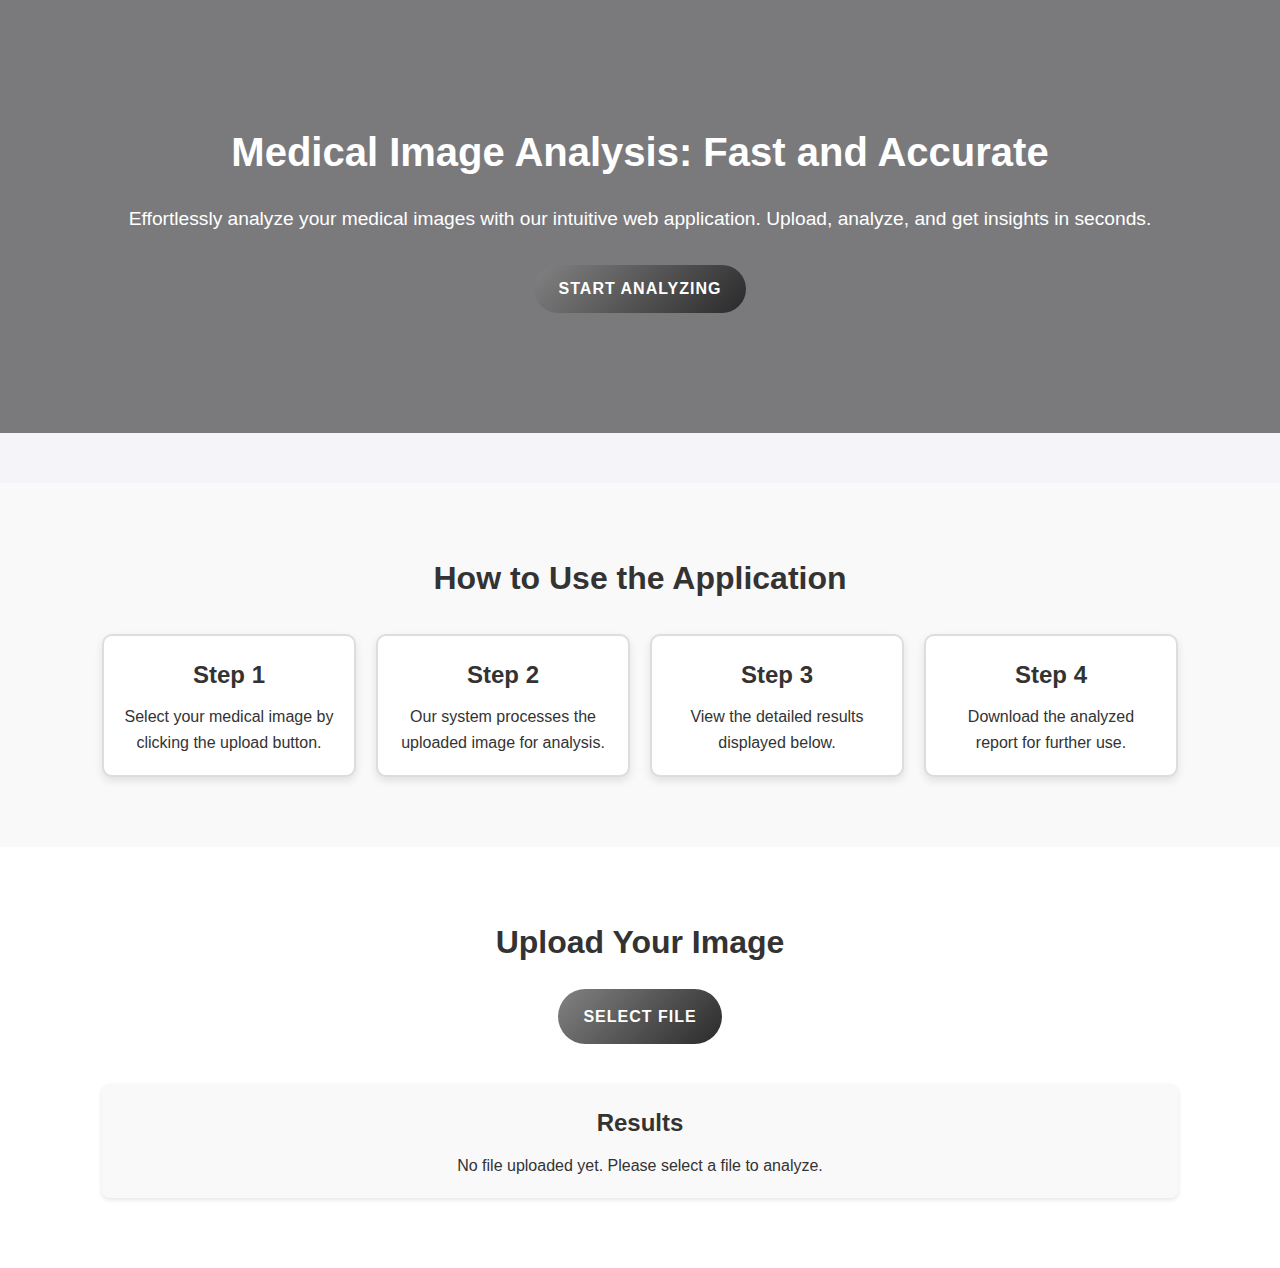
<file: medi_use/index.html>
<!DOCTYPE html>
<html lang="en">

<head>
    <meta charset="UTF-8">
    <meta name="viewport" content="width=device-width, initial-scale=1.0">
    <title>Medical Image Analysis</title>
    <style>
        /* Global Styles */
        * {
            margin: 0;
            padding: 0;
            box-sizing: border-box;
            font-family: Arial, sans-serif;
        }

        body {
            background-color: #f4f4f9;
            color: #333;
            line-height: 1.6;
        }

        .container {
            width: 90%;
            max-width: 1200px;
            margin: auto;
            padding: 20px;
        }

        /* Hero Section */
        .hero {
            background: url('https://cdn.gamma.app/ui1cyzwopcg4a11/generated-images/oB-M_cowsRNuE-Wc1Xbm0.jpg') no-repeat center center/cover;
            color: white;
            text-align: center;
            padding: 100px 20px;
            position: relative;
        }

        .hero::after {
            content: '';
            position: absolute;
            top: 0;
            left: 0;
            width: 100%;
            height: 100%;
            background-color: rgba(0, 0, 0, 0.5);
            z-index: 1;
        }

        .hero .container {
            position: relative;
            z-index: 2;
        }

        .hero h1 {
            font-size: 2.5rem;
            margin-bottom: 20px;
        }

        .hero p {
            font-size: 1.2rem;
            margin-bottom: 30px;
        }

        .hero .btn-primary {
            padding: 15px 25px;
            font-size: 1rem;
            background: linear-gradient(135deg, #828282, #292a29);
            color: white;
            border: none;
            border-radius: 50px;
            cursor: pointer;
            text-transform: uppercase;
            letter-spacing: 1px;
            font-weight: bold;
            transition: all 0.4s ease;
            display: inline-block;
        }

        .hero .btn-primary:hover {
            background: linear-gradient(135deg, #5a9aa5, #3f9e9f);
            transform: translateY(-3px);
            box-shadow: 0px 8px 15px rgba(0, 0, 0, 0.2);
        }

        /* Steps Section */
        .steps-section {
            background-color: #f9f9f9;
            padding: 50px 20px;
            margin-top: 50px;
        }

        .steps-section h2 {
            text-align: center;
            font-size: 2rem;
            margin-bottom: 30px;
        }

        .steps-container {
            display: flex;
            justify-content: space-around;
            gap: 20px;
        }

        .step {
            text-align: center;
            padding: 20px;
            background: white;
            border: 2px solid #ddd;
            border-radius: 10px;
            box-shadow: 0 4px 8px rgba(0, 0, 0, 0.1);
            flex: 1;
            opacity: 1;
            transform: scale(1);
            transition: all 0.5s ease-in-out;
        }

        .step.popout {
            transform: scale(1.1);
            box-shadow: 0 8px 15px rgba(0, 0, 0, 0.2);
        }

        .step h3 {
            font-size: 1.5rem;
            margin-bottom: 10px;
        }

        .step p {
            font-size: 1rem;
        }

        /* Upload Section */
        .upload-section {
            background-color: #fff;
            padding: 50px 20px;
            text-align: center;
        }

        .upload-section h2 {
            font-size: 2rem;
            margin-bottom: 20px;
        }

        .upload-button {
            margin: 20px 0;
        }

        .upload-button input[type="file"] {
            display: none;
        }

        .upload-button label {
            padding: 15px 25px;
            font-size: 1rem;
            background: linear-gradient(135deg, #828282, #292a29);
            color: white;
            border: none;
            border-radius: 50px;
            cursor: pointer;
            text-transform: uppercase;
            letter-spacing: 1px;
            font-weight: bold;
            transition: all 0.4s ease;
            display: inline-block;
        }

        .upload-button label:hover {
            background: linear-gradient(135deg, #5a9aa5, #3f9e9f);
            transform: translateY(-3px);
            box-shadow: 0px 8px 15px rgba(0, 0, 0, 0.2);
        }

        .result-display {
            margin-top: 40px;
            padding: 20px;
            background: #f9f9f9;
            border-radius: 8px;
            box-shadow: 0 2px 5px rgba(0, 0, 0, 0.1);
        }

        .result-display h3 {
            font-size: 1.5rem;
            margin-bottom: 10px;
        }

        .result-display p {
            font-size: 1rem;
        }

        /* Footer */
        .footer {
            text-align: center;
            padding: 20px;
            background: #333;
            color: white;
        }

        .footer p {
            margin: 0;
        }
    </style>
    <script>
        function handleFileUpload(event) {
            const file = event.target.files[0];
            const resultDisplay = document.getElementById('result-display');
            if (file) {
                resultDisplay.innerHTML = `
                    <h3>Uploaded File</h3>
                    <p>File Name: ${file.name}</p>
                    <p>File Size: ${(file.size / 1024).toFixed(2)} KB</p>
                    <p>Status: Analysis in progress...</p>
                `;
            } else {
                resultDisplay.innerHTML = '<p>No file uploaded. Please select a file.</p>';
            }
        }

        function scrollToSteps() {
            const steps = document.querySelectorAll('.step');
            steps.forEach((step, index) => {
                setTimeout(() => {
                    step.classList.add('popout');
                    setTimeout(() => step.classList.remove('popout'), 1000); // Remove popout class after 1 second
                }, index * 200); // Delays each step's animation by 200ms
            });
        }
        function handleFileUpload(event) {
            const file = event.target.files[0];
            const resultDisplay = document.getElementById('result-display');

            if (file) {
                resultDisplay.innerHTML = `
                    <h3>Uploaded File</h3>
                    <p>File Name: ${file.name}</p>
                    <p>File Size: ${(file.size / 1024).toFixed(2)} KB</p>
                    <p>Status: Analysis in progress...</p>
                `;

                const formData = new FormData();
                formData.append('file', file);

                fetch('/upload', {
                    method: 'POST',
                    body: formData
                })
                    .then(response => response.json())
                    .then(data => {
                        if (data.error) {
                            resultDisplay.innerHTML = `<p>Error: ${data.error}</p>`;
                        } else {
                            resultDisplay.innerHTML = `
                            <h3>Molecule Name: ${data.match}</h3>
                            <p>Match Score: ${data.score}</p>
                            <pre>${JSON.stringify(data.details, null, 2)}</pre>
                        `;
                        }
                    })
                    .catch(error => {
                        resultDisplay.innerHTML = `<p>Error: ${error}</p>`;
                    });
            } else {
                resultDisplay.innerHTML = '<p>No file uploaded. Please select a file.</p>';
            }
        }




        function scrollToSteps() {
            const steps = document.querySelectorAll('.step');
            steps.forEach((step, index) => {
                setTimeout(() => {
                    step.classList.add('popout');
                    setTimeout(() => step.classList.remove('popout'), 1000); // Remove popout class after 1 second
                }, index * 200); // Delays each step's animation by 200ms
            });
        }
    </script>







</head>

<body>
    <header class="hero">
        <div class="container">
            <h1>Medical Image Analysis: Fast and Accurate</h1>
            <p>Effortlessly analyze your medical images with our intuitive web application. Upload, analyze, and get
                insights in seconds.</p>
            <button class="btn-primary" onclick="scrollToSteps()">Start Analyzing</button>
        </div>
    </header>

    <section id="steps-section" class="steps-section">
        <div class="container">
            <h2>How to Use the Application</h2>
            <div class="steps-container">
                <div class="step">
                    <h3>Step 1</h3>
                    <p>Select your medical image by clicking the upload button.</p>
                </div>
                <div class="step">
                    <h3>Step 2</h3>
                    <p>Our system processes the uploaded image for analysis.</p>
                </div>
                <div class="step">
                    <h3>Step 3</h3>
                    <p>View the detailed results displayed below.</p>
                </div>
                <div class="step">
                    <h3>Step 4</h3>
                    <p>Download the analyzed report for further use.</p>
                </div>
            </div>
        </div>
    </section>

    <section class="upload-section">
        <div class="container">
            <h2>Upload Your Image</h2>
            <div class="upload-button">
                <input type="file" id="file-input" accept="image/*" onchange="handleFileUpload(event)">
                <label for="file-input">Select File</label>
            </div>
            <div id="result-display" class="result-display">
                <h3>Results</h3>
                <p>No file uploaded yet. Please select a file to analyze.</p>
            </div>
        </div>
    </section>
</body>

</html>
</file>
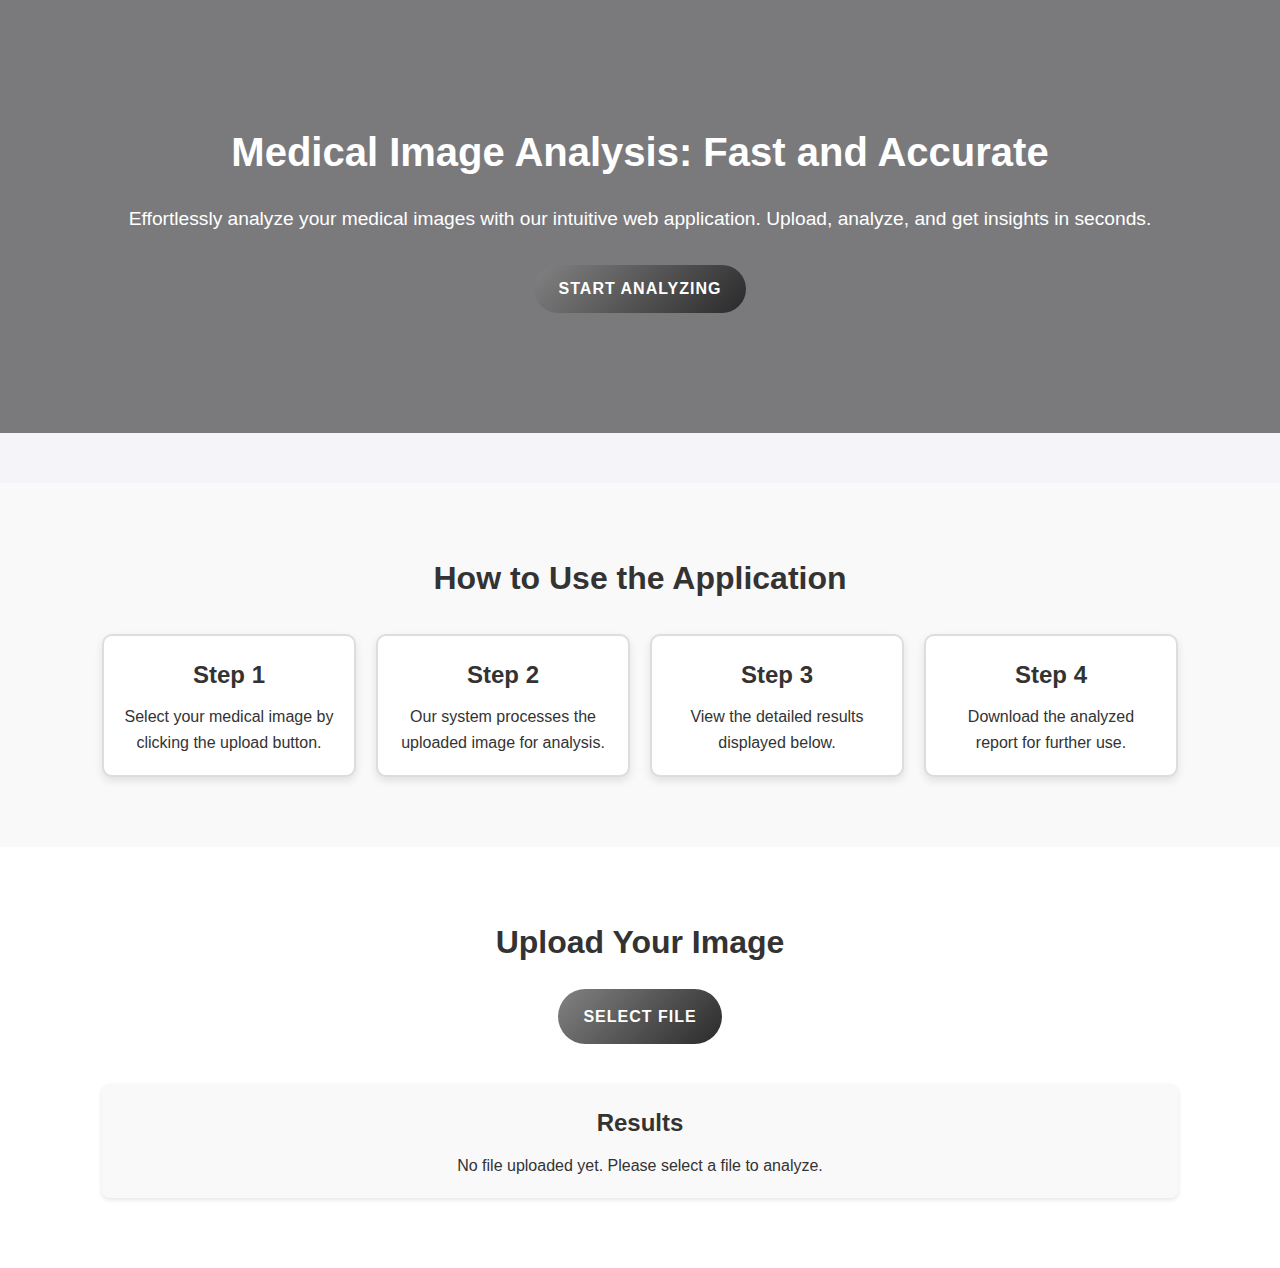
<file: models/medi_scan/templates/index.html>
<!DOCTYPE html>
<html lang="en">

<head>
    <meta charset="UTF-8">
    <meta name="viewport" content="width=device-width, initial-scale=1.0">
    <title>Medical Image Analysis</title>
    <style>
        /* Global Styles */
        * {
            margin: 0;
            padding: 0;
            box-sizing: border-box;
            font-family: Arial, sans-serif;
        }

        body {
            background-color: #f4f4f9;
            color: #333;
            line-height: 1.6;
        }

        .container {
            width: 90%;
            max-width: 1200px;
            margin: auto;
            padding: 20px;
        }

        /* Hero Section */
        .hero {
            background: url('https://cdn.gamma.app/ui1cyzwopcg4a11/generated-images/oB-M_cowsRNuE-Wc1Xbm0.jpg') no-repeat center center/cover;
            color: white;
            text-align: center;
            padding: 100px 20px;
            position: relative;
        }

        .hero::after {
            content: '';
            position: absolute;
            top: 0;
            left: 0;
            width: 100%;
            height: 100%;
            background-color: rgba(0, 0, 0, 0.5);
            z-index: 1;
        }

        .hero .container {
            position: relative;
            z-index: 2;
        }

        .hero h1 {
            font-size: 2.5rem;
            margin-bottom: 20px;
        }

        .hero p {
            font-size: 1.2rem;
            margin-bottom: 30px;
        }

        .hero .btn-primary {
            padding: 15px 25px;
            font-size: 1rem;
            background: linear-gradient(135deg, #828282, #292a29);
            color: white;
            border: none;
            border-radius: 50px;
            cursor: pointer;
            text-transform: uppercase;
            letter-spacing: 1px;
            font-weight: bold;
            transition: all 0.4s ease;
            display: inline-block;
        }

        .hero .btn-primary:hover {
            background: linear-gradient(135deg, #5a9aa5, #3f9e9f);
            transform: translateY(-3px);
            box-shadow: 0px 8px 15px rgba(0, 0, 0, 0.2);
        }

        /* Steps Section */
        .steps-section {
            background-color: #f9f9f9;
            padding: 50px 20px;
            margin-top: 50px;
        }

        .steps-section h2 {
            text-align: center;
            font-size: 2rem;
            margin-bottom: 30px;
        }

        .steps-container {
            display: flex;
            justify-content: space-around;
            gap: 20px;
        }

        .step {
            text-align: center;
            padding: 20px;
            background: white;
            border: 2px solid #ddd;
            border-radius: 10px;
            box-shadow: 0 4px 8px rgba(0, 0, 0, 0.1);
            flex: 1;
            opacity: 1;
            transform: scale(1);
            transition: all 0.5s ease-in-out;
        }

        .step.popout {
            transform: scale(1.1);
            box-shadow: 0 8px 15px rgba(0, 0, 0, 0.2);
        }

        .step h3 {
            font-size: 1.5rem;
            margin-bottom: 10px;
        }

        .step p {
            font-size: 1rem;
        }

        /* Upload Section */
        .upload-section {
            background-color: #fff;
            padding: 50px 20px;
            text-align: center;
        }

        .upload-section h2 {
            font-size: 2rem;
            margin-bottom: 20px;
        }

        .upload-button {
            margin: 20px 0;
        }

        .upload-button input[type="file"] {
            display: none;
        }

        .upload-button label {
            padding: 15px 25px;
            font-size: 1rem;
            background: linear-gradient(135deg, #828282, #292a29);
            color: white;
            border: none;
            border-radius: 50px;
            cursor: pointer;
            text-transform: uppercase;
            letter-spacing: 1px;
            font-weight: bold;
            transition: all 0.4s ease;
            display: inline-block;
        }

        .upload-button label:hover {
            background: linear-gradient(135deg, #5a9aa5, #3f9e9f);
            transform: translateY(-3px);
            box-shadow: 0px 8px 15px rgba(0, 0, 0, 0.2);
        }

        .result-display {
            margin-top: 40px;
            padding: 20px;
            background: #f9f9f9;
            border-radius: 8px;
            box-shadow: 0 2px 5px rgba(0, 0, 0, 0.1);
        }

        .result-display h3 {
            font-size: 1.5rem;
            margin-bottom: 10px;
        }

        .result-display p {
            font-size: 1rem;
        }

        /* Footer */
        .footer {
            text-align: center;
            padding: 20px;
            background: #333;
            color: white;
        }

        .footer p {
            margin: 0;
        }
    </style>
    <script>
        
        function handleFileUpload(event) {
            const file = event.target.files[0];
            const resultDisplay = document.getElementById('result-display');
            if (file) {
                resultDisplay.innerHTML = `
                    <h3>Uploaded File</h3>
                    <p>File Name: ${file.name}</p>
                    <p>File Size: ${(file.size / 1024).toFixed(2)} KB</p>
                    <p>Status: Analysis in progress...</p>
                `;
            } else {
                resultDisplay.innerHTML = '<p>No file uploaded. Please select a file.</p>';
            }
        }

        function scrollToSteps() {
            const steps = document.querySelectorAll('.step');
            steps.forEach((step, index) => {
                setTimeout(() => {
                    step.classList.add('popout');
                    setTimeout(() => step.classList.remove('popout'), 1000); // Remove popout class after 1 second
                }, index * 200); // Delays each step's animation by 200ms
            });
        }
        function handleFileUpload(event) {
            const file = event.target.files[0];
            const resultDisplay = document.getElementById('result-display');

            if (file) {
                resultDisplay.innerHTML = `
                    <h3>Uploaded File</h3>
                    <p>File Name: ${file.name}</p>
                    <p>File Size: ${(file.size / 1024).toFixed(2)} KB</p>
                    <p>Status: Analysis in progress...</p>
                `;

                const formData = new FormData();
                formData.append('file', file);

                fetch('upload', {
                    method: 'POST',
                    body: formData
                })
                    .then(response => response.json())
                    .then(data => {
                        if (data.error) {
                            resultDisplay.innerHTML = `<p>Error: ${data.error}</p>`;
                        } else {
                            resultDisplay.innerHTML = `
                            <h3>Molecule Name: ${data.match}</h3>
                            <p>Match Score: ${data.score}</p>
                            <pre>${JSON.stringify(data.details, null, 2)}</pre>
                        `;
                        }
                    })
                    .catch(error => {
                        resultDisplay.innerHTML = `<p>Error: ${error}</p>`;
                    });
            } else {
                resultDisplay.innerHTML = '<p>No file uploaded. Please select a file.</p>';
            }
        }




        function scrollToSteps() {
            const steps = document.querySelectorAll('.step');
            steps.forEach((step, index) => {
                setTimeout(() => {
                    step.classList.add('popout');
                    setTimeout(() => step.classList.remove('popout'), 1000); // Remove popout class after 1 second
                }, index * 200); // Delays each step's animation by 200ms
            });
        }
    </script>







</head>

<body>
    <header class="hero">
        <div class="container">
            <h1>Medical Image Analysis: Fast and Accurate</h1>
            <p>Effortlessly analyze your medical images with our intuitive web application. Upload, analyze, and get
                insights in seconds.</p>
            <button class="btn-primary" onclick="scrollToSteps()">Start Analyzing</button>
        </div>
    </header>

    <section id="steps-section" class="steps-section">
        <div class="container">
            <h2>How to Use the Application</h2>
            <div class="steps-container">
                <div class="step">
                    <h3>Step 1</h3>
                    <p>Select your medical image by clicking the upload button.</p>
                </div>
                <div class="step">
                    <h3>Step 2</h3>
                    <p>Our system processes the uploaded image for analysis.</p>
                </div>
                <div class="step">
                    <h3>Step 3</h3>
                    <p>View the detailed results displayed below.</p>
                </div>
                <div class="step">
                    <h3>Step 4</h3>
                    <p>Download the analyzed report for further use.</p>
                </div>
            </div>
        </div>
    </section>

    <section class="upload-section">
        <div class="container">
            <h2>Upload Your Image</h2>
            <div class="upload-button">
                <input type="file" id="file-input" accept="image/*" onchange="handleFileUpload(event)">
                <label for="file-input">Select File</label>
            </div>
            <div id="result-display" class="result-display">
                <h3>Results</h3>
                <p>No file uploaded yet. Please select a file to analyze.</p>
            </div>
        </div>
    </section>
</body>

</html>
</file>
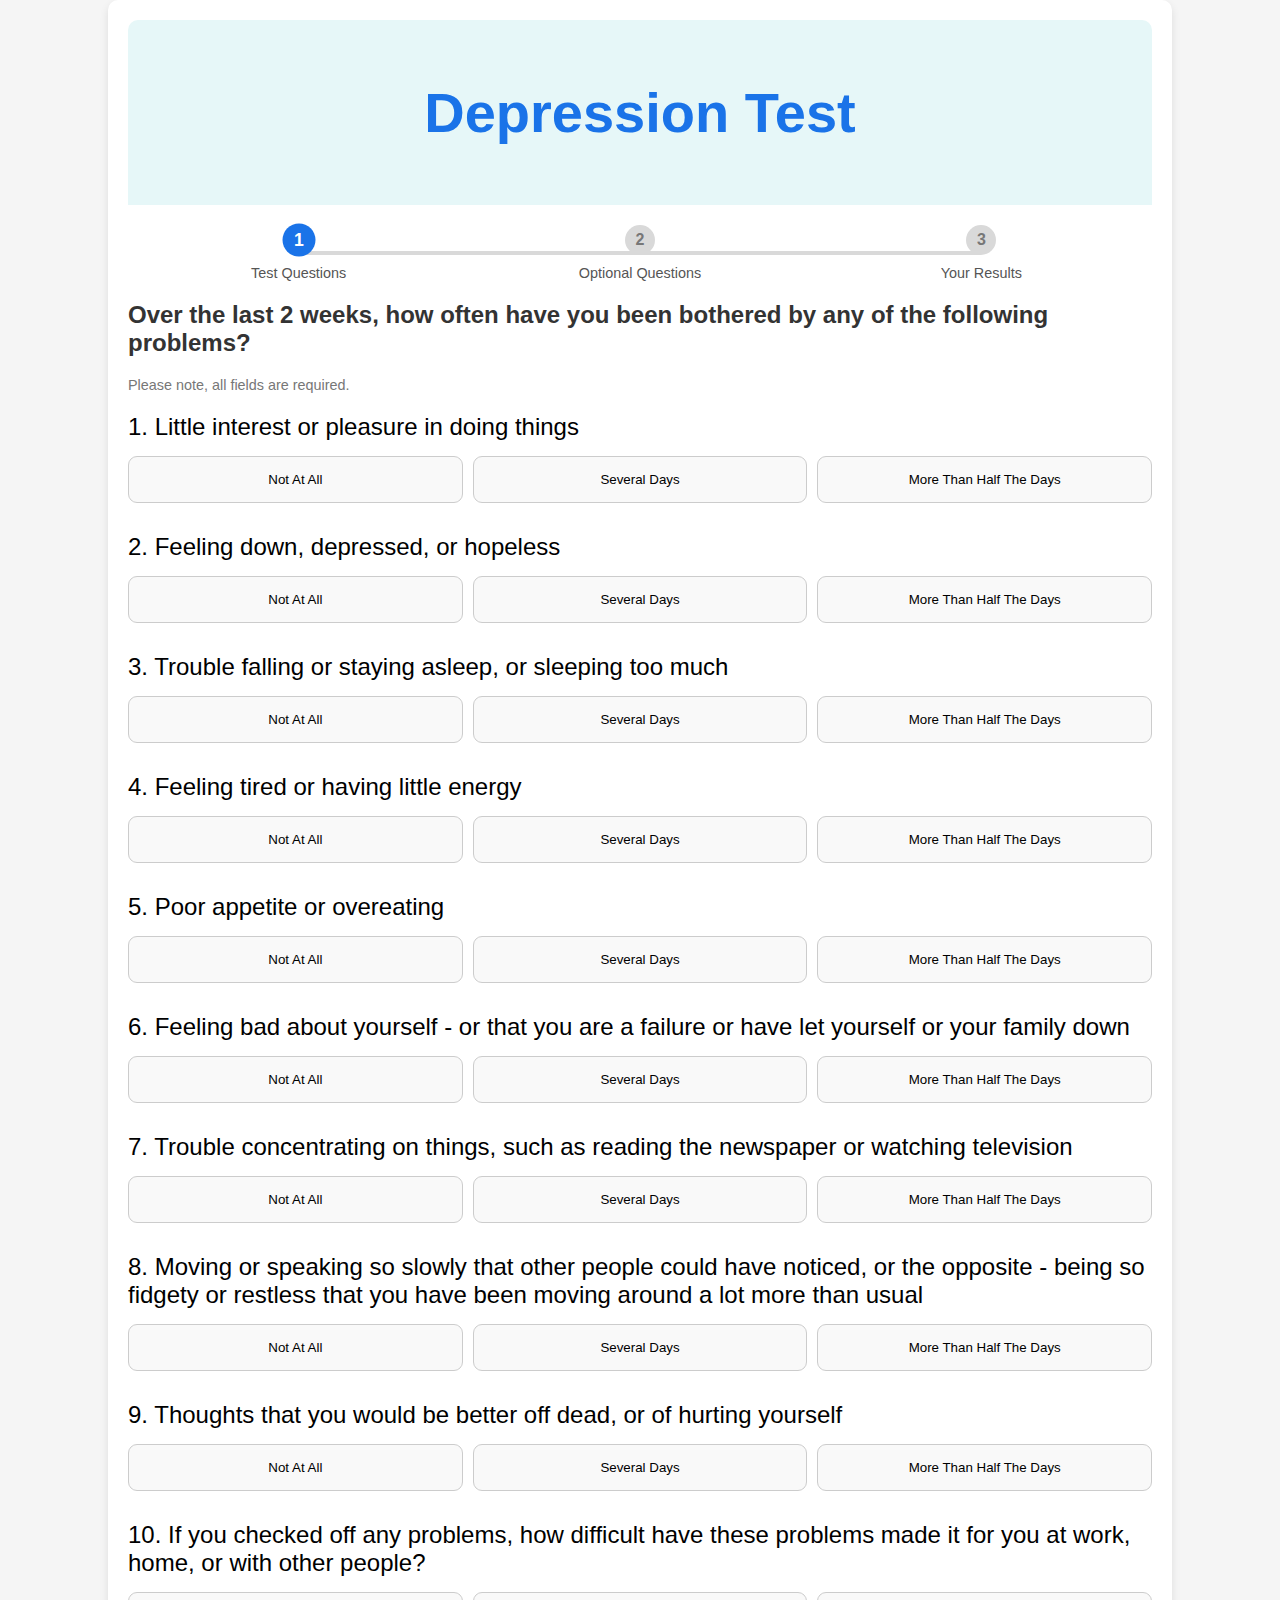
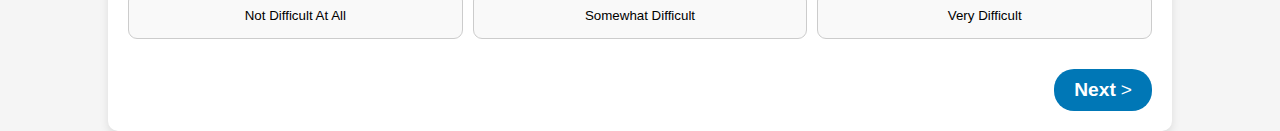
<file: models/mental_health/templates/index.html>
<!DOCTYPE html>
<html lang="en">

<head>
    <meta charset="UTF-8">
    <meta name="viewport" content="width=device-width, initial-scale=1.0">
    <title>Depression Test</title>
    <style>
        body {
            font-family: Arial, sans-serif;
            background-color: #f5f5f5;
            margin: 0;
            padding: 0;
        }

        .container {
            width: 80%;
            margin: auto;
            background: white;
            padding: 20px;
            border-radius: 10px;
            box-shadow: 0 4px 8px rgba(0, 0, 0, 0.1);
        }

        header {
            background-color: #e6f7f8;
            padding: 60px 20px;
            text-align: center;
            border-radius: 10px 10px 0 0;
        }

        h1 {
            font-size: 3.5em;
            color: #1a73e8;
            margin: 0;
        }

        .progress-bar {
            display: flex;
            justify-content: space-between;
            align-items: center;
            margin: 20px 0;
        }

        .progress-step {
            text-align: center;
            position: relative;
            width: 33.33%;
        }

        .progress-step::before {
            content: '';
            position: absolute;
            top: 50%;
            left: 0;
            right: 0;
            height: 4px;
            background: #d9d9d9;
            z-index: 0;
            transform: translateY(-50%);
            transition: background-color 0.5s ease;
        }

        .progress-step:first-child::before {
            left: 50%;
        }

        .progress-step:last-child::before {
            right: 50%;
        }

        .circle {
            width: 30px;
            height: 30px;
            background: #d9d9d9;
            border-radius: 50%;
            z-index: 1;
            margin: auto;
            display: flex;
            justify-content: center;
            align-items: center;
            color: #777;
            font-weight: bold;
            transition: transform 0.3s ease, background 0.5s ease;
        }

        .circle.completed {
            background: #1a73e8;
            color: white;
            transform: scale(1.1);
        }

        .step-label {
            margin-top: 10px;
            font-size: 0.9em;
            color: #555;
            transition: color 0.3s ease;
        }

        h2 {
            font-size: 1.5em;
            color: #333;
        }

        .note {
            font-size: 0.9em;
            color: #777;
            margin-bottom: 20px;
        }

        .question {
            margin-bottom: 30px;
        }

        .question label {
            display: block;
            font-size: 1.5em;
            margin-bottom: 15px;
        }

        .options {
            display: flex;
            gap: 10px;
        }

        .option {
            flex: 1;
            padding: 15px;
            text-align: center;
            border: 1px solid #ccc;
            border-radius: 9px;
            background: #f9f9f9;
            cursor: pointer;
            transition: background 0.3s, border-color 0.3s, transform 0.2s;
        }

        .option:hover {
            background: #1a73e8;
            color: white;
            border-color: #1a73e8;
            transform: translateY(-3px);
        }

        .option.selected {
            background: #1a73e8;
            color: white;
            border-color: #1a73e8;
            animation: bounce 0.4s ease;
        }

        @keyframes bounce {

            0%,
            100% {
                transform: scale(1);
            }

            50% {
                transform: scale(1.1);
            }
        }

        .next-button {
            display: flex;
            justify-content: flex-end;
            margin-top: 30px;
        }

        .next-button button {
            background-color: #0077b6;
            color: white;
            border: none;
            border-radius: 20px;
            padding: 10px 20px;
            font-size: 1.2em;
            cursor: pointer;
            display: flex;
            align-items: center;
            gap: 5px;
            transition: background 0.3s ease, transform 0.2s ease;
        }

        .next-button button:hover {
            background-color: #005f87;
            transform: translateY(-3px);
        }

        .next-button button span {
            font-weight: bold;
        }
    </style>
</head>

<body>
    <div class="container">
        <header>
            <h1>Depression Test</h1>
        </header>

        <main>
            <div class="progress-bar">
                <div class="progress-step">
                    <div class="circle completed">1</div>
                    <div class="step-label">Test Questions</div>
                </div>
                <div class="progress-step">
                    <div class="circle">2</div>
                    <div class="step-label">Optional Questions</div>
                </div>
                <div class="progress-step">
                    <div class="circle">3</div>
                    <div class="step-label">Your Results</div>
                </div>
            </div>

            <h2>Over the last 2 weeks, how often have you been bothered by any of the following problems?</h2>
            <p class="note">Please note, all fields are required.</p>

            <form id="depression-test">
                <!-- Questions 1 to 10 -->
                <!-- Example question structure -->
                <div class="question">
                    <label>1. Little interest or pleasure in doing things</label>
                    <div class="options">
                        <button type="button" class="option">Not At All</button>
                        <button type="button" class="option">Several Days</button>
                        <button type="button" class="option">More Than Half The Days</button>

                    </div>
                </div>

                <div class="question">
                    <label>2. Feeling down, depressed, or hopeless</label>
                    <div class="options">
                        <button type="button" class="option">Not At All</button>
                        <button type="button" class="option">Several Days</button>
                        <button type="button" class="option">More Than Half The Days</button>

                    </div>
                </div>

                <div class="question">
                    <label>3. Trouble falling or staying asleep, or sleeping too much</label>
                    <div class="options">
                        <button type="button" class="option">Not At All</button>
                        <button type="button" class="option">Several Days</button>
                        <button type="button" class="option">More Than Half The Days</button>

                    </div>
                </div>

                <div class="question">
                    <label>4. Feeling tired or having little energy</label>
                    <div class="options">
                        <button type="button" class="option">Not At All</button>
                        <button type="button" class="option">Several Days</button>
                        <button type="button" class="option">More Than Half The Days</button>

                    </div>
                </div>

                <div class="question">
                    <label>5. Poor appetite or overeating</label>
                    <div class="options">
                        <button type="button" class="option">Not At All</button>
                        <button type="button" class="option">Several Days</button>
                        <button type="button" class="option">More Than Half The Days</button>

                    </div>
                </div>

                <div class="question">
                    <label>6. Feeling bad about yourself - or that you are a failure or have let yourself or your family
                        down</label>
                    <div class="options">
                        <button type="button" class="option">Not At All</button>
                        <button type="button" class="option">Several Days</button>
                        <button type="button" class="option">More Than Half The Days</button>

                    </div>
                </div>

                <div class="question">
                    <label>7. Trouble concentrating on things, such as reading the newspaper or watching
                        television</label>
                    <div class="options">
                        <button type="button" class="option">Not At All</button>
                        <button type="button" class="option">Several Days</button>
                        <button type="button" class="option">More Than Half The Days</button>

                    </div>
                </div>

                <div class="question">
                    <label>8. Moving or speaking so slowly that other people could have noticed, or the opposite - being
                        so fidgety or restless that you have been moving around a lot more than usual</label>
                    <div class="options">
                        <button type="button" class="option">Not At All</button>
                        <button type="button" class="option">Several Days</button>
                        <button type="button" class="option">More Than Half The Days</button>

                    </div>
                </div>

                <div class="question">
                    <label>9. Thoughts that you would be better off dead, or of hurting yourself</label>
                    <div class="options">
                        <button type="button" class="option">Not At All</button>
                        <button type="button" class="option">Several Days</button>
                        <button type="button" class="option">More Than Half The Days</button>

                    </div>
                </div>

                <div class="question">
                    <label>10. If you checked off any problems, how difficult have these problems made it for you at
                        work, home, or with other people?</label>
                    <div class="options">
                        <button type="button" class="option">Not Difficult At All</button>
                        <button type="button" class="option">Somewhat Difficult</button>
                        <button type="button" class="option">Very Difficult</button>

                    </div>
                </div>

                <div class="next-button">
                    <button type="button">
                        <span>Next</span> &gt;
                    </button>
                </div>
            </form>
        </main>
    </div>

    <script>
        // document.querySelectorAll('.option').forEach(option => {
        //     option.addEventListener('click', () => {
        //         const options = option.parentElement.querySelectorAll('.option');
        //         options.forEach(opt => opt.classList.remove('selected'));
        //         option.classList.add('selected');
        //     });
        // });
        document.querySelectorAll(".option").forEach(option => {
            option.addEventListener("click", () => {
                const options = option.parentElement.querySelectorAll(".option");
                options.forEach(opt => opt.classList.remove("selected"));
                option.classList.add("selected");
            });
        });

        document.querySelector(".next-button button").addEventListener("click", async () => {
            let answers = [];
            document.querySelectorAll(".question").forEach((question) => {
                const selected = question.querySelector(".option.selected");
                if (selected) {
                    answers.push(selected.innerText);
                } else {
                    answers.push("Not Selected");
                }
            });

            if (answers.includes("Not Selected")) {
                alert("Please answer all questions before proceeding.");
                return;
            }

            // Send answers to Flask backend
            try {
                const response = await fetch("predict", {
                    method: "POST",
                    headers: {
                        "Content-Type": "application/json",
                    },
                    body: JSON.stringify({ answers }),
                });

                const result = await response.json();
                alert("Prediction Result: " + result.prediction);
            } catch (error) {
                console.error("Error:", error);
                alert("An error occurred while getting the prediction.");
            }
        });


    </script>
</body>

</html>
</file>
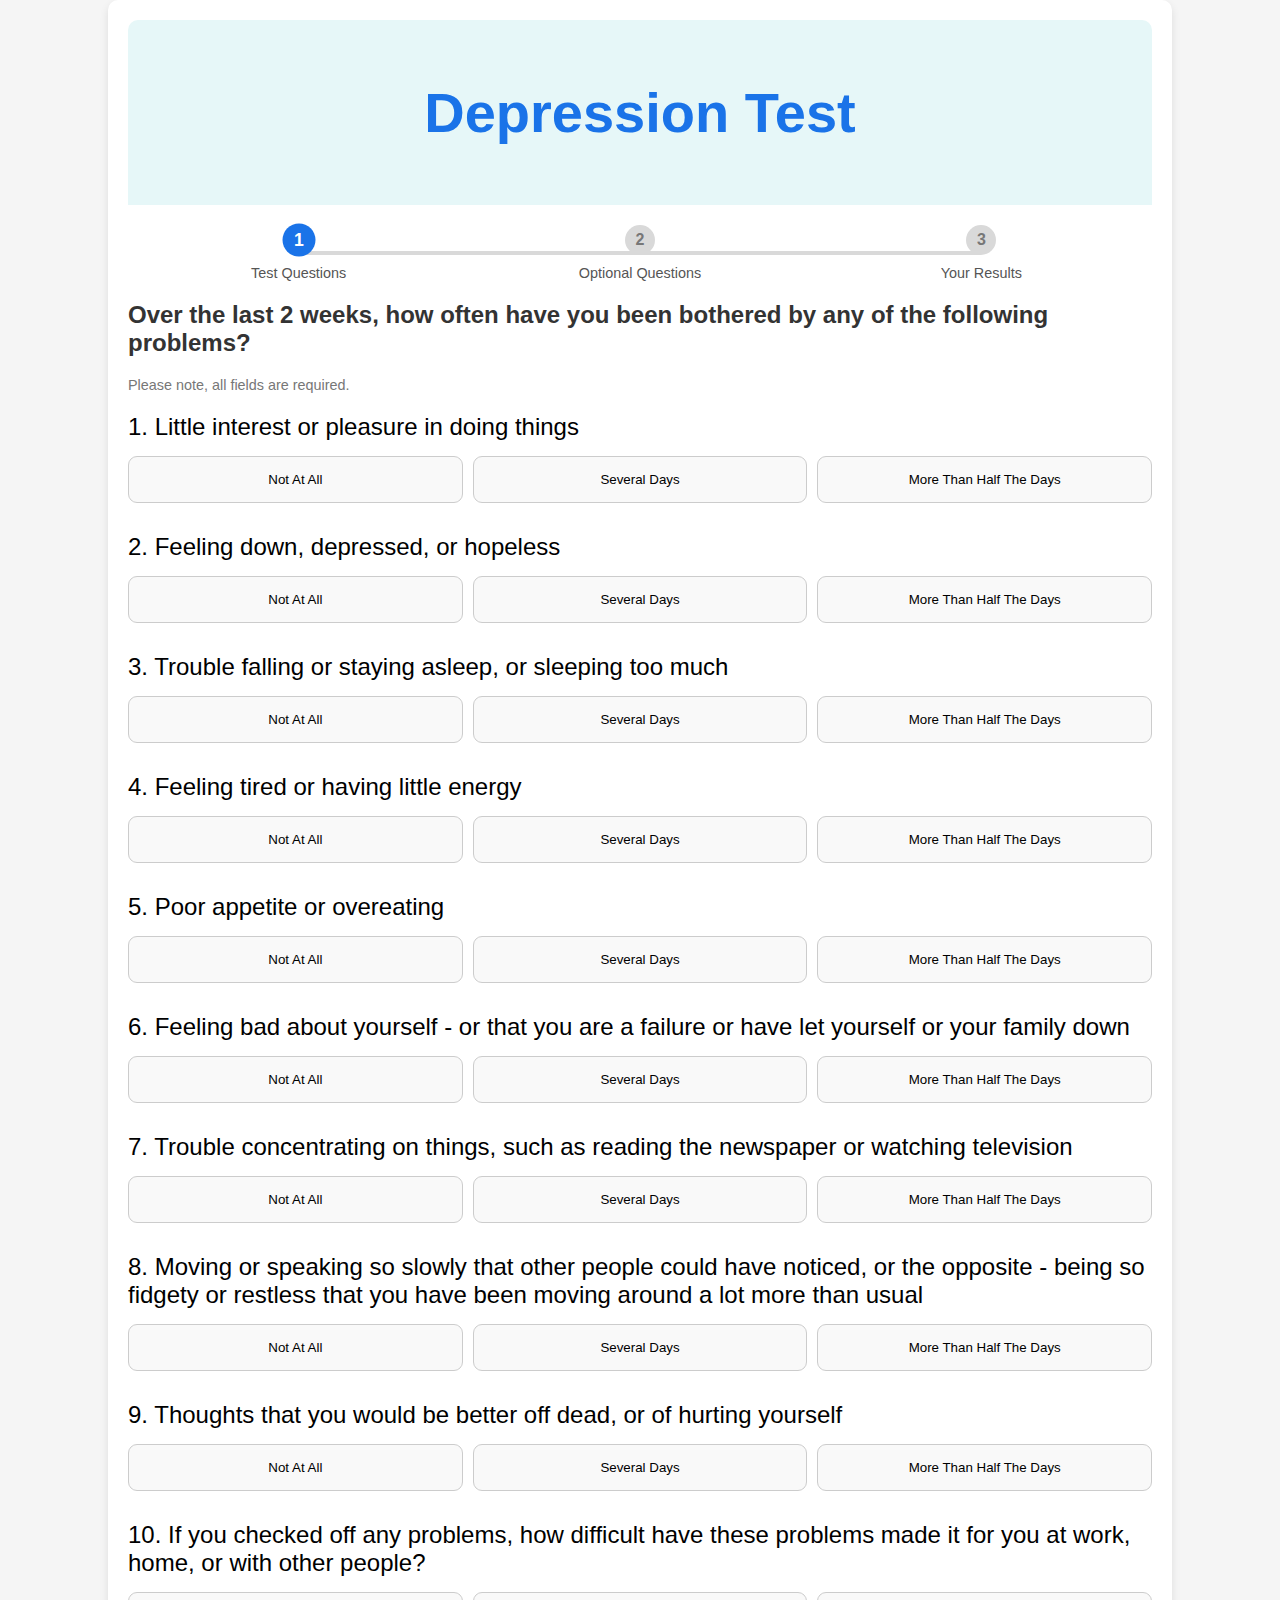
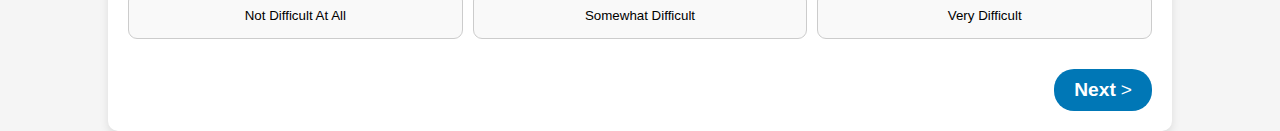
<file: mental_health/depression.html>
<!DOCTYPE html>
<html lang="en">
<head>
    <meta charset="UTF-8">
    <meta name="viewport" content="width=device-width, initial-scale=1.0">
    <title>Depression Test</title>
    <style>
        body {
            font-family: Arial, sans-serif;
            background-color: #f5f5f5;
            margin: 0;
            padding: 0;
        }

        .container {
            width: 80%;
            margin: auto;
            background: white;
            padding: 20px;
            border-radius: 10px;
            box-shadow: 0 4px 8px rgba(0, 0, 0, 0.1);
        }

        header {
            background-color: #e6f7f8;
            padding: 60px 20px;
            text-align: center;
            border-radius: 10px 10px 0 0;
        }

        h1 {
            font-size: 3.5em;
            color: #1a73e8;
            margin: 0;
        }

        .progress-bar {
            display: flex;
            justify-content: space-between;
            align-items: center;
            margin: 20px 0;
        }

        .progress-step {
            text-align: center;
            position: relative;
            width: 33.33%;
        }

        .progress-step::before {
            content: '';
            position: absolute;
            top: 50%;
            left: 0;
            right: 0;
            height: 4px;
            background: #d9d9d9;
            z-index: 0;
            transform: translateY(-50%);
            transition: background-color 0.5s ease;
        }

        .progress-step:first-child::before {
            left: 50%;
        }

        .progress-step:last-child::before {
            right: 50%;
        }

        .circle {
            width: 30px;
            height: 30px;
            background: #d9d9d9;
            border-radius: 50%;
            z-index: 1;
            margin: auto;
            display: flex;
            justify-content: center;
            align-items: center;
            color: #777;
            font-weight: bold;
            transition: transform 0.3s ease, background 0.5s ease;
        }

        .circle.completed {
            background: #1a73e8;
            color: white;
            transform: scale(1.1);
        }

        .step-label {
            margin-top: 10px;
            font-size: 0.9em;
            color: #555;
            transition: color 0.3s ease;
        }

        h2 {
            font-size: 1.5em;
            color: #333;
        }

        .note {
            font-size: 0.9em;
            color: #777;
            margin-bottom: 20px;
        }

        .question {
            margin-bottom: 30px;
        }

        .question label {
            display: block;
            font-size: 1.5em;
            margin-bottom: 15px;
        }

        .options {
            display: flex;
            gap: 10px;
        }

        .option {
            flex: 1;
            padding: 15px;
            text-align: center;
            border: 1px solid #ccc;
            border-radius: 9px;
            background: #f9f9f9;
            cursor: pointer;
            transition: background 0.3s, border-color 0.3s, transform 0.2s;
        }

        .option:hover {
            background: #1a73e8;
            color: white;
            border-color: #1a73e8;
            transform: translateY(-3px);
        }

        .option.selected {
            background: #1a73e8;
            color: white;
            border-color: #1a73e8;
            animation: bounce 0.4s ease;
        }

        @keyframes bounce {
            0%, 100% {
                transform: scale(1);
            }
            50% {
                transform: scale(1.1);
            }
        }

        .next-button {
            display: flex;
            justify-content: flex-end;
            margin-top: 30px;
        }

        .next-button button {
            background-color: #0077b6;
            color: white;
            border: none;
            border-radius: 20px;
            padding: 10px 20px;
            font-size: 1.2em;
            cursor: pointer;
            display: flex;
            align-items: center;
            gap: 5px;
            transition: background 0.3s ease, transform 0.2s ease;
        }

        .next-button button:hover {
            background-color: #005f87;
            transform: translateY(-3px);
        }

        .next-button button span {
            font-weight: bold;
        }
    </style>
</head>
<body>
    <div class="container">
        <header>
            <h1>Depression Test</h1>
        </header>

        <main>
            <div class="progress-bar">
                <div class="progress-step">
                    <div class="circle completed">1</div>
                    <div class="step-label">Test Questions</div>
                </div>
                <div class="progress-step">
                    <div class="circle">2</div>
                    <div class="step-label">Optional Questions</div>
                </div>
                <div class="progress-step">
                    <div class="circle">3</div>
                    <div class="step-label">Your Results</div>
                </div>
            </div>

            <h2>Over the last 2 weeks, how often have you been bothered by any of the following problems?</h2>
            <p class="note">Please note, all fields are required.</p>

            <form id="depression-test">
                <!-- Questions 1 to 10 -->
                <!-- Example question structure -->
                <div class="question">
                    <label>1. Little interest or pleasure in doing things</label>
                    <div class="options">
                        <button type="button" class="option">Not At All</button>
                        <button type="button" class="option">Several Days</button>
                        <button type="button" class="option">More Than Half The Days</button>
                        
                    </div>
                </div>

                <div class="question">
                    <label>2. Feeling down, depressed, or hopeless</label>
                    <div class="options">
                        <button type="button" class="option">Not At All</button>
                        <button type="button" class="option">Several Days</button>
                        <button type="button" class="option">More Than Half The Days</button>
                        
                    </div>
                </div>

                <div class="question">
                    <label>3. Trouble falling or staying asleep, or sleeping too much</label>
                    <div class="options">
                        <button type="button" class="option">Not At All</button>
                        <button type="button" class="option">Several Days</button>
                        <button type="button" class="option">More Than Half The Days</button>
                        
                    </div>
                </div>

                <div class="question">
                    <label>4. Feeling tired or having little energy</label>
                    <div class="options">
                        <button type="button" class="option">Not At All</button>
                        <button type="button" class="option">Several Days</button>
                        <button type="button" class="option">More Than Half The Days</button>
                        
                    </div>
                </div>

                <div class="question">
                    <label>5. Poor appetite or overeating</label>
                    <div class="options">
                        <button type="button" class="option">Not At All</button>
                        <button type="button" class="option">Several Days</button>
                        <button type="button" class="option">More Than Half The Days</button>
                        
                    </div>
                </div>

                <div class="question">
                    <label>6. Feeling bad about yourself - or that you are a failure or have let yourself or your family down</label>
                    <div class="options">
                        <button type="button" class="option">Not At All</button>
                        <button type="button" class="option">Several Days</button>
                        <button type="button" class="option">More Than Half The Days</button>
                        
                    </div>
                </div>

                <div class="question">
                    <label>7. Trouble concentrating on things, such as reading the newspaper or watching television</label>
                    <div class="options">
                        <button type="button" class="option">Not At All</button>
                        <button type="button" class="option">Several Days</button>
                        <button type="button" class="option">More Than Half The Days</button>
                        
                    </div>
                </div>

                <div class="question">
                    <label>8. Moving or speaking so slowly that other people could have noticed, or the opposite - being so fidgety or restless that you have been moving around a lot more than usual</label>
                    <div class="options">
                        <button type="button" class="option">Not At All</button>
                        <button type="button" class="option">Several Days</button>
                        <button type="button" class="option">More Than Half The Days</button>
                        
                    </div>
                </div>

                <div class="question">
                    <label>9. Thoughts that you would be better off dead, or of hurting yourself</label>
                    <div class="options">
                        <button type="button" class="option">Not At All</button>
                        <button type="button" class="option">Several Days</button>
                        <button type="button" class="option">More Than Half The Days</button>
                        
                    </div>
                </div>

                <div class="question">
                    <label>10. If you checked off any problems, how difficult have these problems made it for you at work, home, or with other people?</label>
                    <div class="options">
                        <button type="button" class="option">Not Difficult At All</button>
                        <button type="button" class="option">Somewhat Difficult</button>
                        <button type="button" class="option">Very Difficult</button>
                        
                    </div>
                </div>

                <div class="next-button">
                    <button type="button">
                        <span>Next</span> &gt;
                    </button>
                </div>
            </form>
        </main>
    </div>

    <script>
        document.querySelectorAll('.option').forEach(option => {
            option.addEventListener('click', () => {
                const options = option.parentElement.querySelectorAll('.option');
                options.forEach(opt => opt.classList.remove('selected'));
                option.classList.add('selected');
            });
        });
    </script>
</body>
</html>
</file>
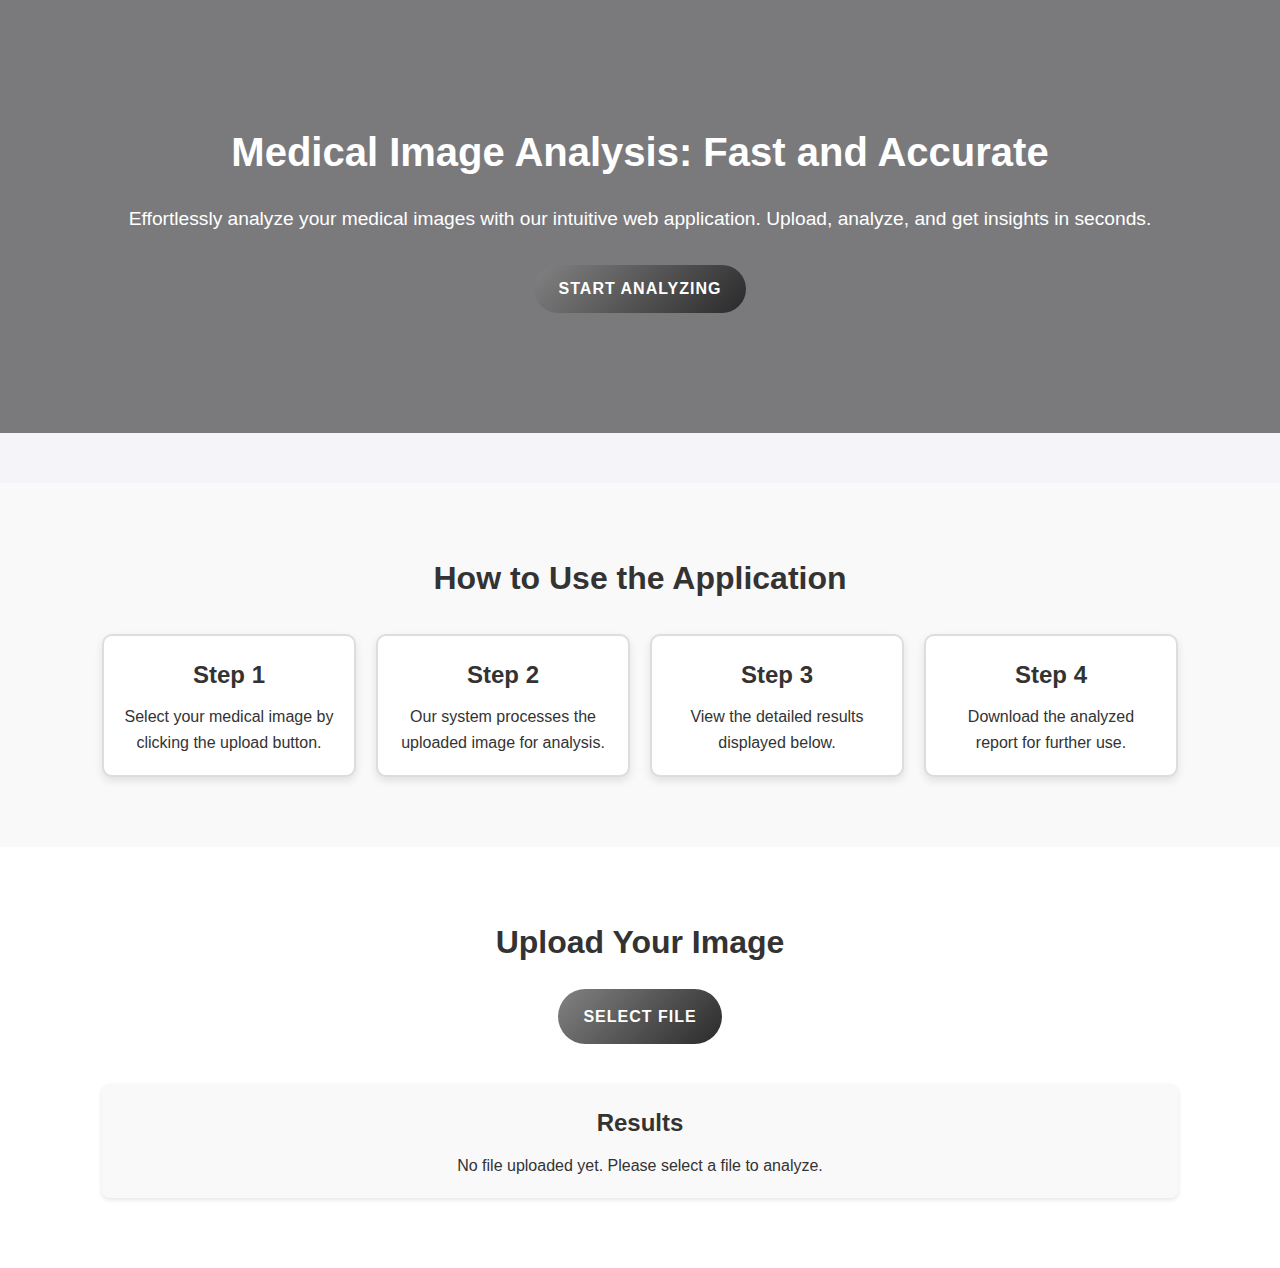
<file: models/medi_scan/templates/medi_scan_index.html>
<!DOCTYPE html>
<html lang="en">

<head>
    <meta charset="UTF-8">
    <meta name="viewport" content="width=device-width, initial-scale=1.0">
    <title>Medical Image Analysis</title>
    <style>
        /* Global Styles */
        * {
            margin: 0;
            padding: 0;
            box-sizing: border-box;
            font-family: Arial, sans-serif;
        }

        body {
            background-color: #f4f4f9;
            color: #333;
            line-height: 1.6;
        }

        .container {
            width: 90%;
            max-width: 1200px;
            margin: auto;
            padding: 20px;
        }

        /* Hero Section */
        .hero {
            background: url('https://cdn.gamma.app/ui1cyzwopcg4a11/generated-images/oB-M_cowsRNuE-Wc1Xbm0.jpg') no-repeat center center/cover;
            color: white;
            text-align: center;
            padding: 100px 20px;
            position: relative;
        }

        .hero::after {
            content: '';
            position: absolute;
            top: 0;
            left: 0;
            width: 100%;
            height: 100%;
            background-color: rgba(0, 0, 0, 0.5);
            z-index: 1;
        }

        .hero .container {
            position: relative;
            z-index: 2;
        }

        .hero h1 {
            font-size: 2.5rem;
            margin-bottom: 20px;
        }

        .hero p {
            font-size: 1.2rem;
            margin-bottom: 30px;
        }

        .hero .btn-primary {
            padding: 15px 25px;
            font-size: 1rem;
            background: linear-gradient(135deg, #828282, #292a29);
            color: white;
            border: none;
            border-radius: 50px;
            cursor: pointer;
            text-transform: uppercase;
            letter-spacing: 1px;
            font-weight: bold;
            transition: all 0.4s ease;
            display: inline-block;
        }

        .hero .btn-primary:hover {
            background: linear-gradient(135deg, #5a9aa5, #3f9e9f);
            transform: translateY(-3px);
            box-shadow: 0px 8px 15px rgba(0, 0, 0, 0.2);
        }

        /* Steps Section */
        .steps-section {
            background-color: #f9f9f9;
            padding: 50px 20px;
            margin-top: 50px;
        }

        .steps-section h2 {
            text-align: center;
            font-size: 2rem;
            margin-bottom: 30px;
        }

        .steps-container {
            display: flex;
            justify-content: space-around;
            gap: 20px;
        }

        .step {
            text-align: center;
            padding: 20px;
            background: white;
            border: 2px solid #ddd;
            border-radius: 10px;
            box-shadow: 0 4px 8px rgba(0, 0, 0, 0.1);
            flex: 1;
            opacity: 1;
            transform: scale(1);
            transition: all 0.5s ease-in-out;
        }

        .step.popout {
            transform: scale(1.1);
            box-shadow: 0 8px 15px rgba(0, 0, 0, 0.2);
        }

        .step h3 {
            font-size: 1.5rem;
            margin-bottom: 10px;
        }

        .step p {
            font-size: 1rem;
        }

        /* Upload Section */
        .upload-section {
            background-color: #fff;
            padding: 50px 20px;
            text-align: center;
        }

        .upload-section h2 {
            font-size: 2rem;
            margin-bottom: 20px;
        }

        .upload-button {
            margin: 20px 0;
        }

        .upload-button input[type="file"] {
            display: none;
        }

        .upload-button label {
            padding: 15px 25px;
            font-size: 1rem;
            background: linear-gradient(135deg, #828282, #292a29);
            color: white;
            border: none;
            border-radius: 50px;
            cursor: pointer;
            text-transform: uppercase;
            letter-spacing: 1px;
            font-weight: bold;
            transition: all 0.4s ease;
            display: inline-block;
        }

        .upload-button label:hover {
            background: linear-gradient(135deg, #5a9aa5, #3f9e9f);
            transform: translateY(-3px);
            box-shadow: 0px 8px 15px rgba(0, 0, 0, 0.2);
        }

        .result-display {
            margin-top: 40px;
            padding: 20px;
            background: #f9f9f9;
            border-radius: 8px;
            box-shadow: 0 2px 5px rgba(0, 0, 0, 0.1);
        }

        .result-display h3 {
            font-size: 1.5rem;
            margin-bottom: 10px;
        }

        .result-display p {
            font-size: 1rem;
        }

        /* Footer */
        .footer {
            text-align: center;
            padding: 20px;
            background: #333;
            color: white;
        }

        .footer p {
            margin: 0;
        }
    </style>
    <script>
        
        function handleFileUpload(event) {
            const file = event.target.files[0];
            const resultDisplay = document.getElementById('result-display');
            if (file) {
                resultDisplay.innerHTML = `
                    <h3>Uploaded File</h3>
                    <p>File Name: ${file.name}</p>
                    <p>File Size: ${(file.size / 1024).toFixed(2)} KB</p>
                    <p>Status: Analysis in progress...</p>
                `;
            } else {
                resultDisplay.innerHTML = '<p>No file uploaded. Please select a file.</p>';
            }
        }

        function scrollToSteps() {
            const steps = document.querySelectorAll('.step');
            steps.forEach((step, index) => {
                setTimeout(() => {
                    step.classList.add('popout');
                    setTimeout(() => step.classList.remove('popout'), 1000); // Remove popout class after 1 second
                }, index * 200); // Delays each step's animation by 200ms
            });
        }
        function handleFileUpload(event) {
            const file = event.target.files[0];
            const resultDisplay = document.getElementById('result-display');

            if (file) {
                resultDisplay.innerHTML = `
                    <h3>Uploaded File</h3>
                    <p>File Name: ${file.name}</p>
                    <p>File Size: ${(file.size / 1024).toFixed(2)} KB</p>
                    <p>Status: Analysis in progress...</p>
                `;

                const formData = new FormData();
                formData.append('file', file);

                fetch('upload', {
                    method: 'POST',
                    body: formData
                })
                    .then(response => response.json())
                    .then(data => {
                        if (data.error) {
                            resultDisplay.innerHTML = `<p>Error: ${data.error}</p>`;
                        } else {
                            resultDisplay.innerHTML = `
                            <h3>Molecule Name: ${data.match}</h3>
                            <p>Match Score: ${data.score}</p>
                            <pre>${JSON.stringify(data.details, null, 2)}</pre>
                        `;
                        }
                    })
                    .catch(error => {
                        resultDisplay.innerHTML = `<p>Error: ${error}</p>`;
                    });
            } else {
                resultDisplay.innerHTML = '<p>No file uploaded. Please select a file.</p>';
            }
        }




        function scrollToSteps() {
            const steps = document.querySelectorAll('.step');
            steps.forEach((step, index) => {
                setTimeout(() => {
                    step.classList.add('popout');
                    setTimeout(() => step.classList.remove('popout'), 1000); // Remove popout class after 1 second
                }, index * 200); // Delays each step's animation by 200ms
            });
        }
    </script>







</head>

<body>
    <header class="hero">
        <div class="container">
            <h1>Medical Image Analysis: Fast and Accurate</h1>
            <p>Effortlessly analyze your medical images with our intuitive web application. Upload, analyze, and get
                insights in seconds.</p>
            <button class="btn-primary" onclick="scrollToSteps()">Start Analyzing</button>
        </div>
    </header>

    <section id="steps-section" class="steps-section">
        <div class="container">
            <h2>How to Use the Application</h2>
            <div class="steps-container">
                <div class="step">
                    <h3>Step 1</h3>
                    <p>Select your medical image by clicking the upload button.</p>
                </div>
                <div class="step">
                    <h3>Step 2</h3>
                    <p>Our system processes the uploaded image for analysis.</p>
                </div>
                <div class="step">
                    <h3>Step 3</h3>
                    <p>View the detailed results displayed below.</p>
                </div>
                <div class="step">
                    <h3>Step 4</h3>
                    <p>Download the analyzed report for further use.</p>
                </div>
            </div>
        </div>
    </section>

    <section class="upload-section">
        <div class="container">
            <h2>Upload Your Image</h2>
            <div class="upload-button">
                <input type="file" id="file-input" accept="image/*" onchange="handleFileUpload(event)">
                <label for="file-input">Select File</label>
            </div>
            <div id="result-display" class="result-display">
                <h3>Results</h3>
                <p>No file uploaded yet. Please select a file to analyze.</p>
            </div>
        </div>
    </section>
</body>

</html>
</file>
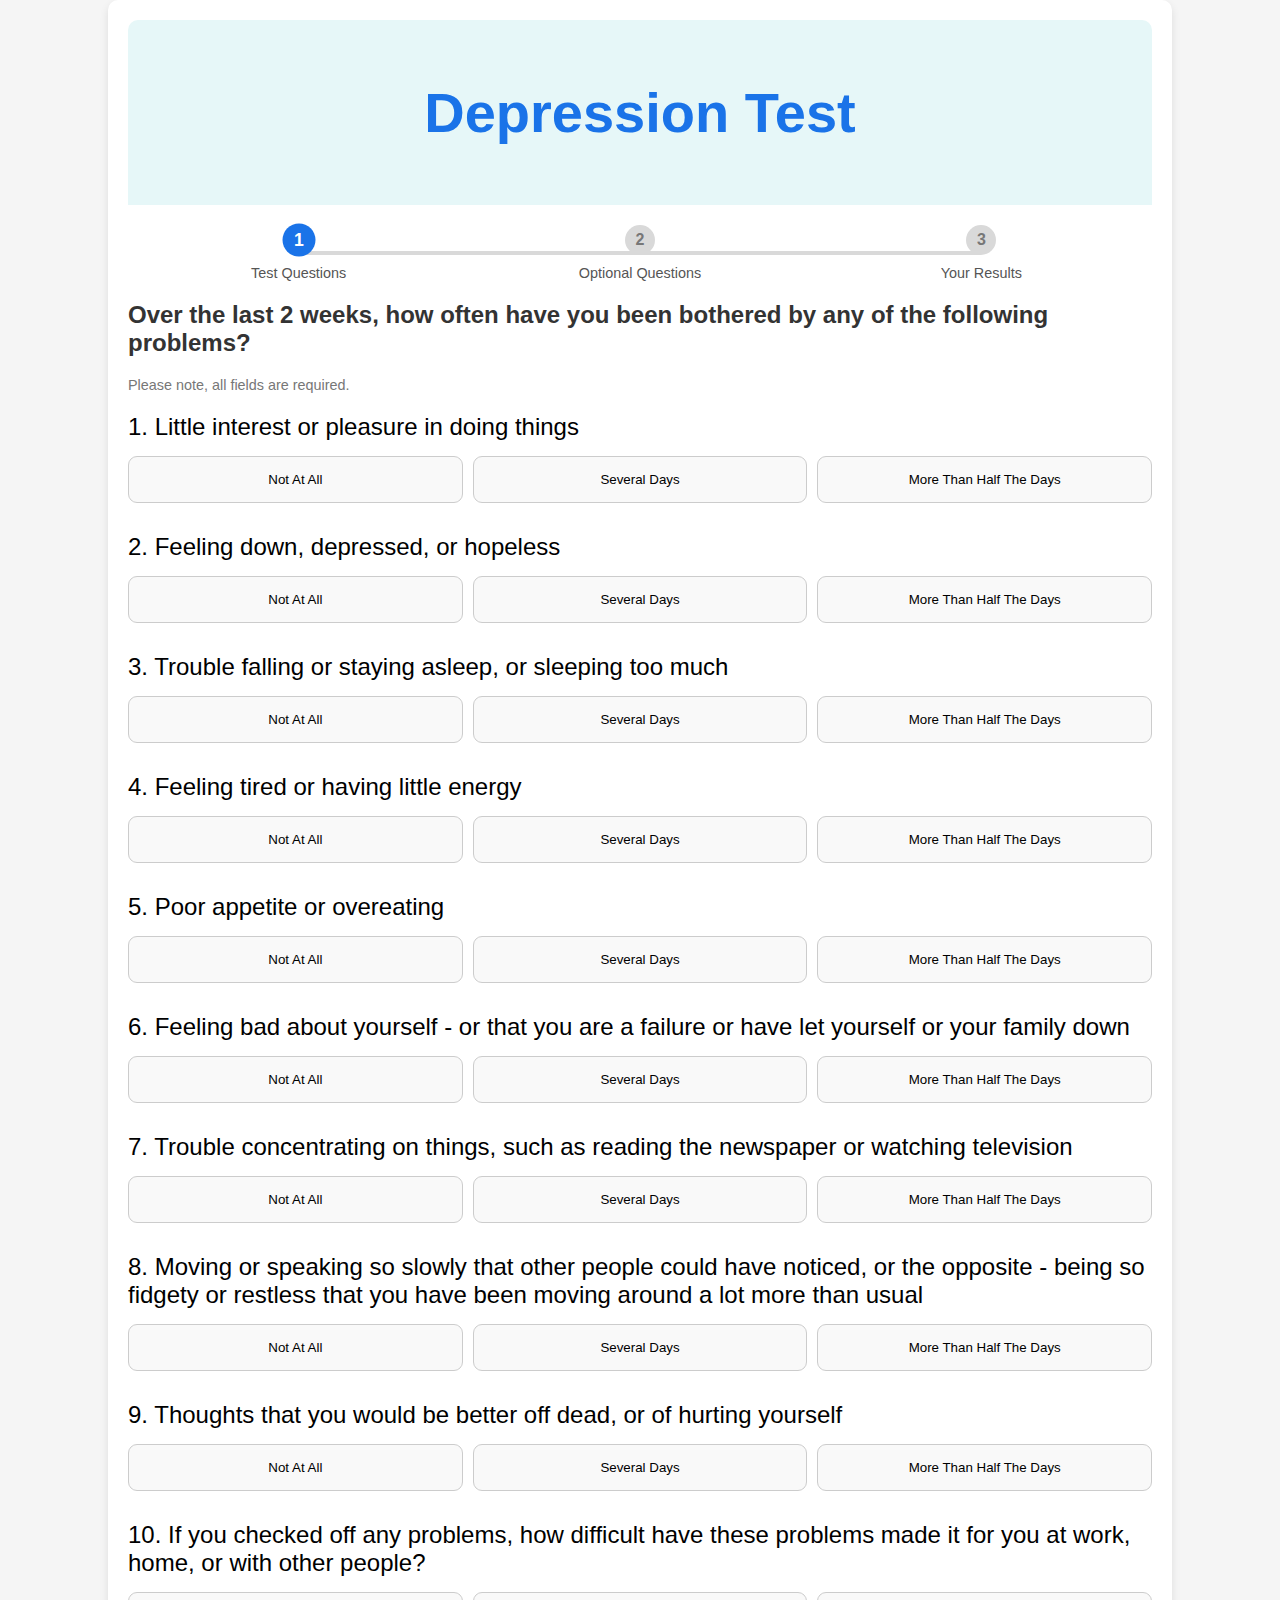
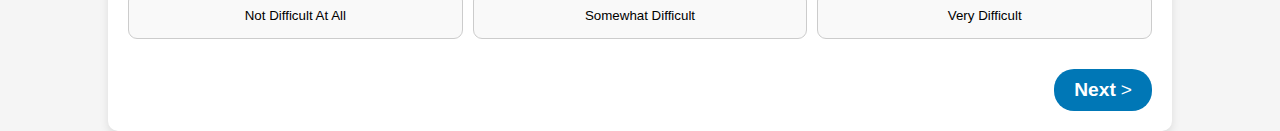
<file: models/mental_health/templates/mental_health_full.html>
<!DOCTYPE html>
<html lang="en">

<head>
    <meta charset="UTF-8">
    <meta name="viewport" content="width=device-width, initial-scale=1.0">
    <title>Depression Test</title>
    <style>
        body {
            font-family: Arial, sans-serif;
            background-color: #f5f5f5;
            margin: 0;
            padding: 0;
        }

        .container {
            width: 80%;
            margin: auto;
            background: white;
            padding: 20px;
            border-radius: 10px;
            box-shadow: 0 4px 8px rgba(0, 0, 0, 0.1);
        }

        header {
            background-color: #e6f7f8;
            padding: 60px 20px;
            text-align: center;
            border-radius: 10px 10px 0 0;
        }

        h1 {
            font-size: 3.5em;
            color: #1a73e8;
            margin: 0;
        }

        .progress-bar {
            display: flex;
            justify-content: space-between;
            align-items: center;
            margin: 20px 0;
        }

        .progress-step {
            text-align: center;
            position: relative;
            width: 33.33%;
        }

        .progress-step::before {
            content: '';
            position: absolute;
            top: 50%;
            left: 0;
            right: 0;
            height: 4px;
            background: #d9d9d9;
            z-index: 0;
            transform: translateY(-50%);
            transition: background-color 0.5s ease;
        }

        .progress-step:first-child::before {
            left: 50%;
        }

        .progress-step:last-child::before {
            right: 50%;
        }

        .circle {
            width: 30px;
            height: 30px;
            background: #d9d9d9;
            border-radius: 50%;
            z-index: 1;
            margin: auto;
            display: flex;
            justify-content: center;
            align-items: center;
            color: #777;
            font-weight: bold;
            transition: transform 0.3s ease, background 0.5s ease;
        }

        .circle.completed {
            background: #1a73e8;
            color: white;
            transform: scale(1.1);
        }

        .step-label {
            margin-top: 10px;
            font-size: 0.9em;
            color: #555;
            transition: color 0.3s ease;
        }

        h2 {
            font-size: 1.5em;
            color: #333;
        }

        .note {
            font-size: 0.9em;
            color: #777;
            margin-bottom: 20px;
        }

        .question {
            margin-bottom: 30px;
        }

        .question label {
            display: block;
            font-size: 1.5em;
            margin-bottom: 15px;
        }

        .options {
            display: flex;
            gap: 10px;
        }

        .option {
            flex: 1;
            padding: 15px;
            text-align: center;
            border: 1px solid #ccc;
            border-radius: 9px;
            background: #f9f9f9;
            cursor: pointer;
            transition: background 0.3s, border-color 0.3s, transform 0.2s;
        }

        .option:hover {
            background: #1a73e8;
            color: white;
            border-color: #1a73e8;
            transform: translateY(-3px);
        }

        .option.selected {
            background: #1a73e8;
            color: white;
            border-color: #1a73e8;
            animation: bounce 0.4s ease;
        }

        @keyframes bounce {
            0%, 100% { transform: scale(1); }
            50% { transform: scale(1.1); }
        }

        .next-button {
            display: flex;
            justify-content: flex-end;
            margin-top: 30px;
        }

        .next-button button {
            background-color: #0077b6;
            color: white;
            border: none;
            border-radius: 20px;
            padding: 10px 20px;
            font-size: 1.2em;
            cursor: pointer;
            display: flex;
            align-items: center;
            gap: 5px;
            transition: background 0.3s ease, transform 0.2s ease;
        }

        .next-button button:hover {
            background-color: #005f87;
            transform: translateY(-3px);
        }

        .next-button button span {
            font-weight: bold;
        }
    </style>
</head>

<body>
    <div class="container">
        <header>
            <h1>Depression Test</h1>
        </header>

        <main>
            <div class="progress-bar">
                <div class="progress-step">
                    <div class="circle completed">1</div>
                    <div class="step-label">Test Questions</div>
                </div>
                <div class="progress-step">
                    <div class="circle">2</div>
                    <div class="step-label">Optional Questions</div>
                </div>
                <div class="progress-step">
                    <div class="circle">3</div>
                    <div class="step-label">Your Results</div>
                </div>
            </div>

            <h2>Over the last 2 weeks, how often have you been bothered by any of the following problems?</h2>
            <p class="note">Please note, all fields are required.</p>

            <form id="depression-test">
                <div class="question">
                    <label>1. Little interest or pleasure in doing things</label>
                    <div class="options">
                        <button type="button" class="option">Not At All</button>
                        <button type="button" class="option">Several Days</button>
                        <button type="button" class="option">More Than Half The Days</button>
                    </div>
                </div>
                <div class="question">
                    <label>2. Feeling down, depressed, or hopeless</label>
                    <div class="options">
                        <button type="button" class="option">Not At All</button>
                        <button type="button" class="option">Several Days</button>
                        <button type="button" class="option">More Than Half The Days</button>
                    </div>
                </div>
                <div class="question">
                    <label>3. Trouble falling or staying asleep, or sleeping too much</label>
                    <div class="options">
                        <button type="button" class="option">Not At All</button>
                        <button type="button" class="option">Several Days</button>
                        <button type="button" class="option">More Than Half The Days</button>
                    </div>
                </div>
                <div class="question">
                    <label>4. Feeling tired or having little energy</label>
                    <div class="options">
                        <button type="button" class="option">Not At All</button>
                        <button type="button" class="option">Several Days</button>
                        <button type="button" class="option">More Than Half The Days</button>
                    </div>
                </div>
                <div class="question">
                    <label>5. Poor appetite or overeating</label>
                    <div class="options">
                        <button type="button" class="option">Not At All</button>
                        <button type="button" class="option">Several Days</button>
                        <button type="button" class="option">More Than Half The Days</button>
                    </div>
                </div>
                <div class="question">
                    <label>6. Feeling bad about yourself - or that you are a failure or have let yourself or your family down</label>
                    <div class="options">
                        <button type="button" class="option">Not At All</button>
                        <button type="button" class="option">Several Days</button>
                        <button type="button" class="option">More Than Half The Days</button>
                    </div>
                </div>
                <div class="question">
                    <label>7. Trouble concentrating on things, such as reading the newspaper or watching television</label>
                    <div class="options">
                        <button type="button" class="option">Not At All</button>
                        <button type="button" class="option">Several Days</button>
                        <button type="button" class="option">More Than Half The Days</button>
                    </div>
                </div>
                <div class="question">
                    <label>8. Moving or speaking so slowly that other people could have noticed, or the opposite - being so fidgety or restless that you have been moving around a lot more than usual</label>
                    <div class="options">
                        <button type="button" class="option">Not At All</button>
                        <button type="button" class="option">Several Days</button>
                        <button type="button" class="option">More Than Half The Days</button>
                    </div>
                </div>
                <div class="question">
                    <label>9. Thoughts that you would be better off dead, or of hurting yourself</label>
                    <div class="options">
                        <button type="button" class="option">Not At All</button>
                        <button type="button" class="option">Several Days</button>
                        <button type="button" class="option">More Than Half The Days</button>
                    </div>
                </div>
                <div class="question">
                    <label>10. If you checked off any problems, how difficult have these problems made it for you at work, home, or with other people?</label>
                    <div class="options">
                        <button type="button" class="option">Not Difficult At All</button>
                        <button type="button" class="option">Somewhat Difficult</button>
                        <button type="button" class="option">Very Difficult</button>
                    </div>
                </div>

                <div class="next-button">
                    <button type="button">
                        <span>Next</span> &gt;
                    </button>
                </div>
            </form>
        </main>
    </div>

    <script>
        document.querySelectorAll(".option").forEach(option => {
            option.addEventListener("click", () => {
                const options = option.parentElement.querySelectorAll(".option");
                options.forEach(opt => opt.classList.remove("selected"));
                option.classList.add("selected");
            });
        });

        document.querySelector(".next-button button").addEventListener("click", async () => {
            let answers = [];
            document.querySelectorAll(".question").forEach((question) => {
                const selected = question.querySelector(".option.selected");
                if (selected) {
                    answers.push(selected.innerText);
                } else {
                    answers.push("Not Selected");
                }
            });

            if (answers.includes("Not Selected")) {
                alert("Please answer all questions before proceeding.");
                return;
            }

            try {
                const response = await fetch("predict", {
                    method: "POST",
                    headers: { "Content-Type": "application/json" },
                    body: JSON.stringify({ answers }),
                });
                const result = await response.json();
                alert("Prediction Result: " + result.prediction);
            } catch (error) {
                alert("An error occurred while getting the prediction.");
            }
        });
    </script>
</body>

</html>
</file>
